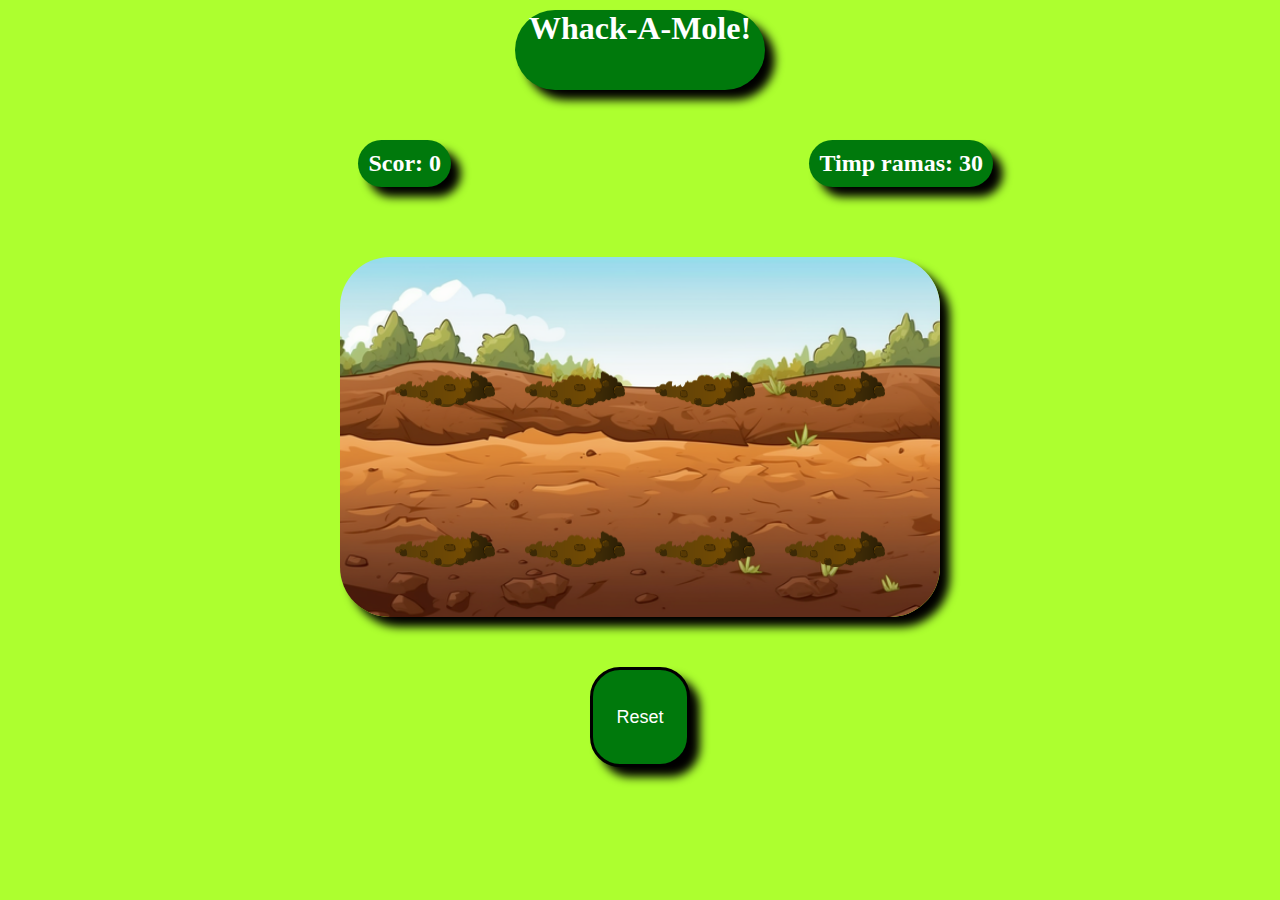
<file: Whack-A-Mole/index.html>
<!DOCTYPE html>
<html lang="en">
<head>
  <meta charset="UTF-8">
  <meta name="viewport" content="width=device-width, initial-scale=1.0">
  <title>Whack-A-Mole</title>
  <link rel="stylesheet" href="style.css">
</head>
<body>
  <h1>Whack-A-Mole!</h1>
  <section class="InfoBoard">
    <h2>Scor:<span id="score"> 0</span></h2>
    <h2>Timp ramas:<span id="time-left"> 30</span></h2>
  </section>
  <section class="BoardGame">
    <div class="hole" id="hole1"></div>
    <div class="hole" id="hole2"></div>
    <div class="hole" id="hole3"></div>
    <div class="hole" id="hole4"></div>
    <div class="hole" id="hole5"></div>
    <div class="hole" id="hole6"></div>
    <div class="hole" id="hole7"></div>
    <div class="hole" id="hole8"></div>
  </section>
  <button id="reset">Reset</button>

  <script src="script.js"></script>
</body>
</html>
</file>
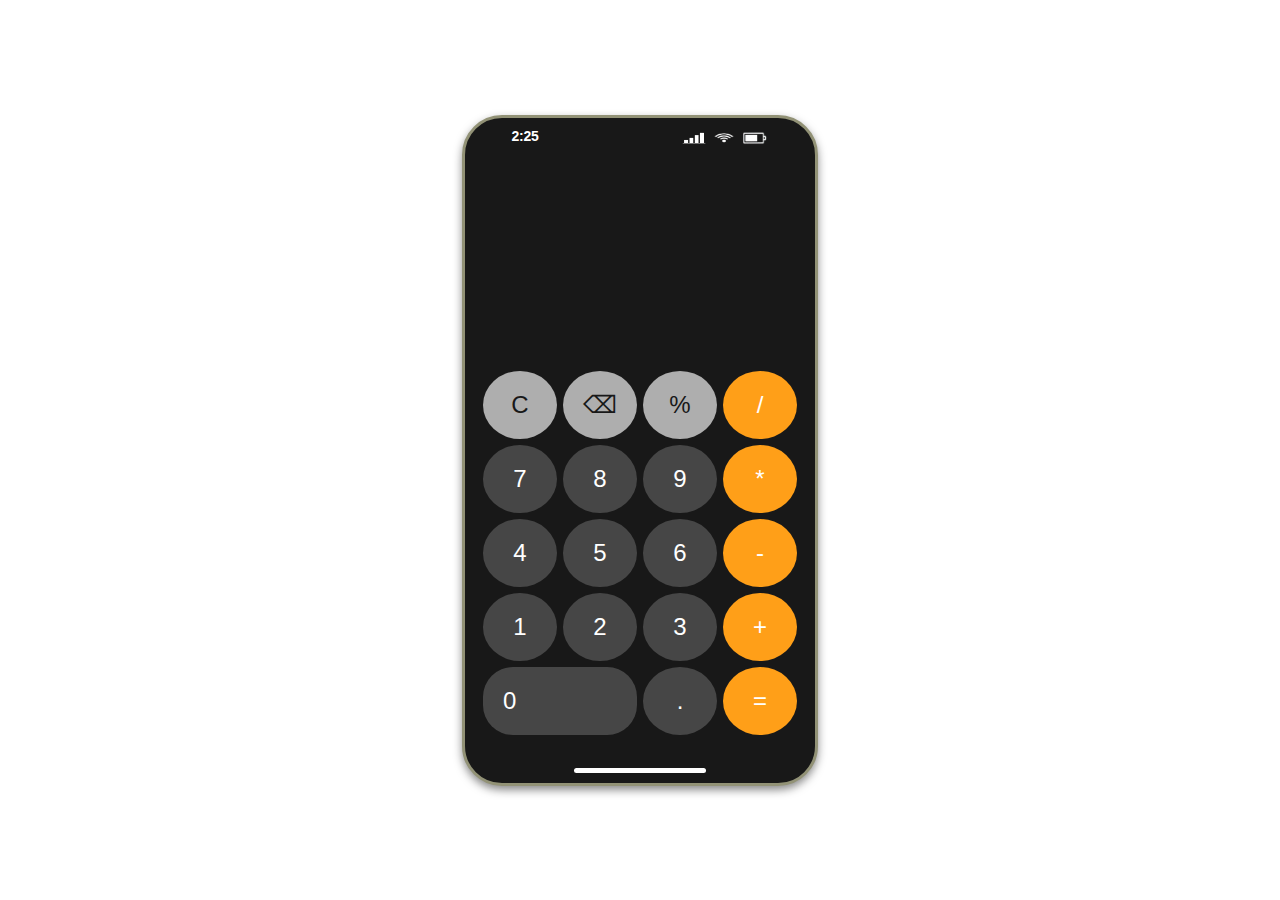
<file: Calculator/Calc.html>
<!DOCTYPE html>
<html lang="en">
<head>
  <meta charset="UTF-8">
  <meta name="viewport" content="width=device-width, initial-scale=1.0">
  <title>Calculator</title>
  <link rel="stylesheet" href="Calc.css">
</head>

<body>
  <div class="calculator">
    <footer>
      <div class="clock">2:25</div>

      <div class="cameraspace"></div>

      <img src="imagini/signal-removebg-preview.png" alt="signal">
      <img src="imagini/1000_F_255400823_Nvu0JhauoywqfOLNLzOIfdpbBV9Cqqe3-removebg-preview.png" alt="wifi">
      <img src="imagini/iphone-battery-icon-22-removebg-preview.png" alt="battery">
    </footer>
    <input type="text" id="display" disabled>
    <div class="buttons">
      <button class="btn gri" onclick="clearDisplay()">C</button>
      <button class="btn gri" onclick="deleteLast()">⌫</button>
      <button class="btn gri" onclick="appendToDisplay('%')">%</button>
      <button class="btn yell" onclick="appendToDisplay('/')">/</button>
      
      <button class="btn" onclick="appendToDisplay('7')">7</button>
      <button class="btn" onclick="appendToDisplay('8')">8</button>
      <button class="btn" onclick="appendToDisplay('9')">9</button>
      <button class="btn yell" onclick="appendToDisplay('*')">*</button>
      
      <button class="btn" onclick="appendToDisplay('4')">4</button>
      <button class="btn" onclick="appendToDisplay('5')">5</button>
      <button class="btn" onclick="appendToDisplay('6')">6</button>
      <button class="btn yell" onclick="appendToDisplay('-')">-</button>
      
      <button class="btn" onclick="appendToDisplay('1')">1</button>
      <button class="btn" onclick="appendToDisplay('2')">2</button>
      <button class="btn" onclick="appendToDisplay('3')">3</button>
      <button class="btn yell" onclick="appendToDisplay('+')">+</button>
      
      <button class="btn zero" onclick="appendToDisplay('0')">0</button>
      <button class="btn period" onclick="appendToDisplay('.')">.</button>
      <button class="btn equal yell" onclick="calculateResult()">=</button>
    </div>
    <div class="box"></div>
  </div>
  <script src="Calc.js"></script>
</body>
</html>
</file>
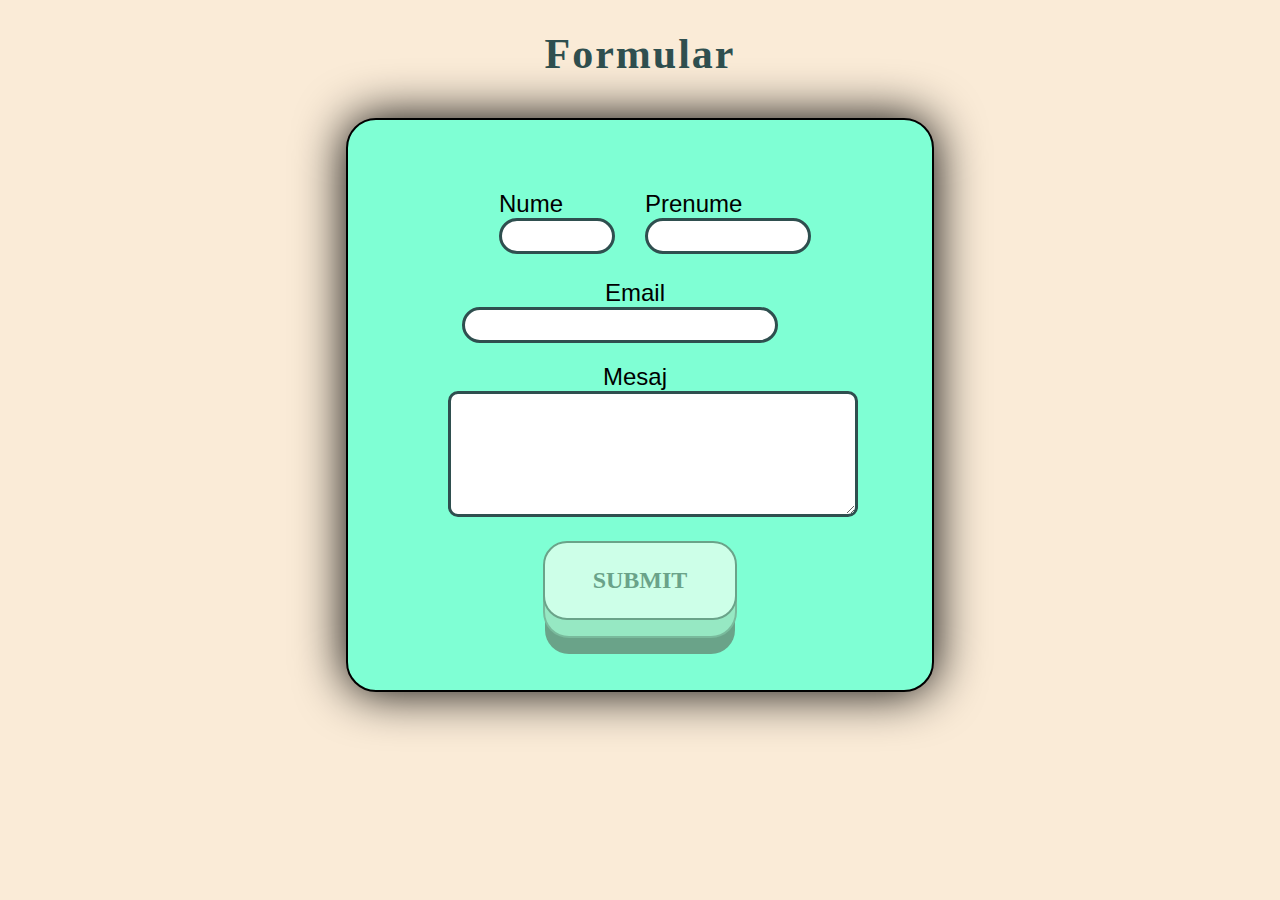
<file: Formular/form.html>
<!DOCTYPE html>
<html lang="en">
<head>
  <meta charset="UTF-8">
  <meta name="viewport" content="width=device-width, initial-scale=1.0">
  <title>Formular</title>
  <link rel="stylesheet" href="form.css">
</head>
<body>
  <h1>Formular</h1>
  
  <form class="forms">
    <div class="names-box cutie">

      <div class="field">
        <label for="nume">Nume</label>
        <input type="text" name="nume" id="nume">
        <span class="error-message" id="nume-error"></span>
      </div>

      <div class="field">
        <label for="prenume">Prenume</label>
        <input type="text" name="prenume" id="prenume" >
        <span class="error-message" id="prenume-error"></span>
      </div>

    </div>
    
    <div class="email cutie">
      <label for="email">Email</label>
      <input type="email" name="email" id="email" >
      <span class="error-message" id="email-error"></span>
    </div>

    <div class="message cutie">
      <label for="msg">Mesaj</label>
      <textarea id="msg" name="message" rows="4" ></textarea>
      <span class="error-message" id="message-error"></span>
    </div>

    <button class="btn">Submit</button>
  </form>
    
  <script src="form.js"></script>
</body>
</html>
</file>
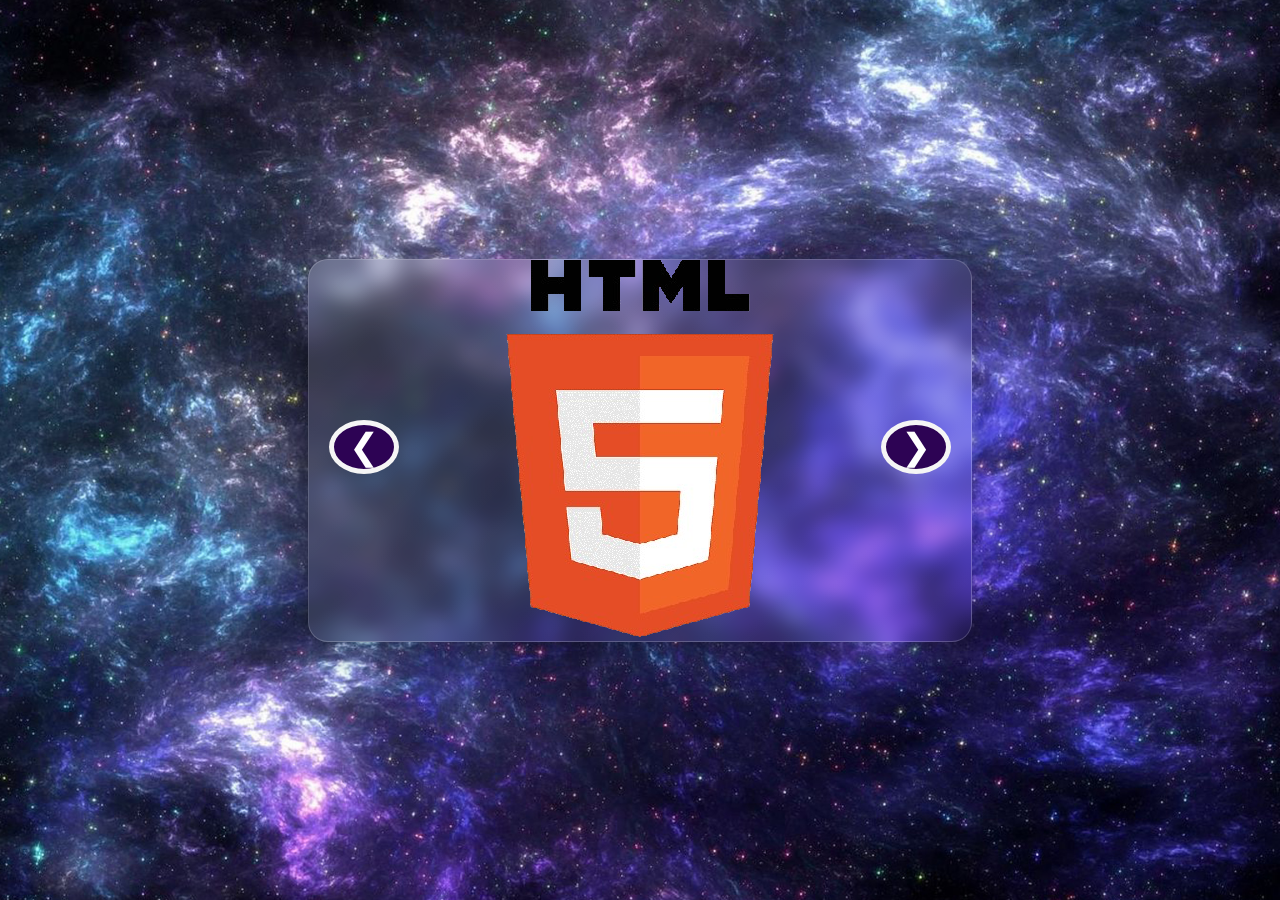
<file: KitSheet/MainPage.html>
<!DOCTYPE html>
<html lang="en">
<head>
  <meta charset="UTF-8">
  <meta name="viewport" content="width=device-width, initial-scale=1.0">
  <title>KitSheet</title>
  <link rel="stylesheet" href="MainPage.css">
</head>
<body>
  <h1></h1>
  <div class="slider">
    <div class="slides">
      <a href="InvataHTML/HTMLPage.html">
        <img class="slide" src="imagini/htmllogo-removebg-preview.png" alt="image #1">
      </a>
      <a href="InvataCSS/invCSS.html">
        <img class="slide" src="imagini/CSS-Logo-removebg-preview.png" alt="image #2">
      </a>
      <a href="InvataJS/invJS.html">
        <img class="slide" src="imagini/JavaScript-Logo-removebg-preview.png" alt="image #3">
      </a>
      <button class="prev" onclick="PrevSlide()">&#10094</button>
      <button class="next" onclick="NextSlide()">&#10095</button>
    </div>
  </div>

  <script src="MainPage.js"></script>
</body>
</html>
</file>
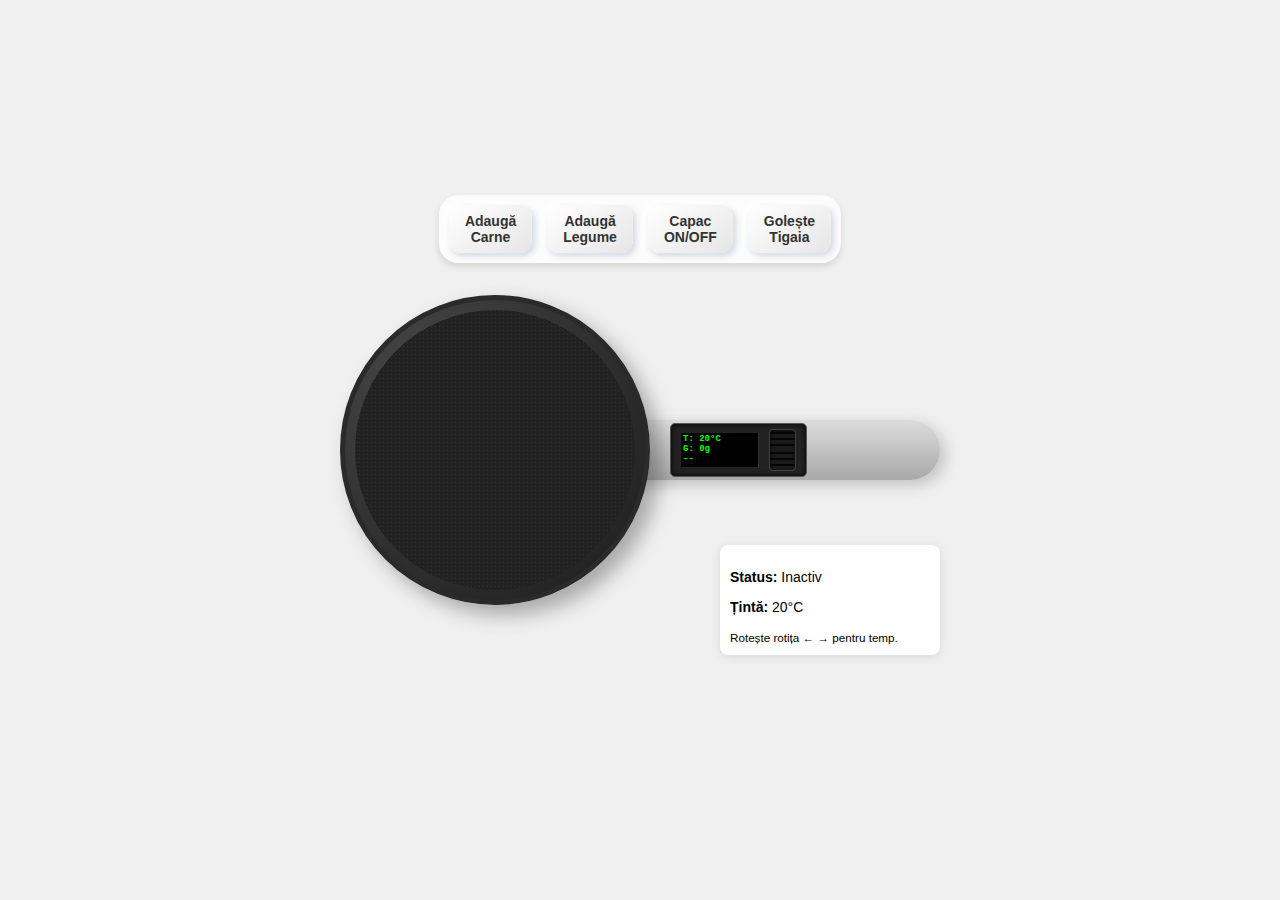
<file: TigaieSmart/tigaie.html>
<!DOCTYPE html>
<html lang="ro">
<head>
    <meta charset="UTF-8">
    <meta name="viewport" content="width=device-width, initial-scale=1.0">
    <title>Tigaie Inteligentă</title>
    <style>
        body {
            display: flex;
            justify-content: center;
            align-items: center;
            min-height: 100vh;
            background-color: #f0f0f0;
            font-family: Arial, sans-serif;
            margin: 0;
        }

        .container {
            position: relative;
            display: flex;
            align-items: center;
        }

        /* Corpul Tigăii */
        .pan_body {
            width: 300px;
            height: 300px;
            background: radial-gradient(circle at 30% 30%, #4a4a4a, #1a1a1a);
            border-radius: 50%;
            position: relative;
            box-shadow: 10px 10px 20px rgba(0,0,0,0.3);
            z-index: 2;
            border: 5px solid #2a2a2a;
            overflow: hidden; /* Important pentru capac */
        }

        .pan_inner {
            width: 280px;
            height: 280px;
            background-color: #111;
            border-radius: 50%;
            position: absolute;
            top: 50%;
            left: 50%;
            transform: translate(-50%, -50%);
            /* Efect de teflon */
            background-image: url('[data-uri]');
            display: flex;
            justify-content: center;
            align-items: center;
            font-size: 80px; /* Pentru emoji-uri mâncare */
            user-select: none;
            z-index: 1;
        }

        /* Capac Smart AR */
        .lid {
            position: absolute;
            top: 0;
            left: 0;
            width: 100%;
            height: 100%;
            border-radius: 50%;
            background: rgba(200, 220, 255, 0.2); /* Sticlă transparentă */
            border: 2px solid rgba(255, 255, 255, 0.5);
            box-shadow: inset 0 0 20px rgba(255, 255, 255, 0.3);
            z-index: 5;
            pointer-events: none; /* Lasă click-urile să treacă */
            opacity: 0;
            transition: opacity 0.5s, backdrop-filter 0.5s;
            display: flex;
            justify-content: center;
            align-items: center;
            overflow: hidden;
        }

        .lid.visible {
            opacity: 1;
            pointer-events: auto;
        }

        /* Abur */
        .lid.steamy {
            background: rgba(255, 255, 255, 0.6);
            backdrop-filter: blur(10px); /* Efect de aburire */
        }

        /* Proiecție AR */
        .ar-projection {
            font-size: 80px;
            opacity: 0;
            filter: drop-shadow(0 0 10px cyan); /* Efect hologramă */
            transition: opacity 0.3s;
            transform: scale(0.9);
            color: rgba(255, 255, 255, 0.9);
        }

        .lid.ar-active .ar-projection {
            opacity: 1;
            animation: holo-flicker 2s infinite;
        }

        @keyframes holo-flicker {
            0% { opacity: 0.8; }
            5% { opacity: 0.9; }
            10% { opacity: 0.8; }
            15% { opacity: 1; }
            50% { opacity: 0.9; filter: drop-shadow(0 0 15px cyan); }
            100% { opacity: 0.8; }
        }

        /* Indicator AR */
        .ar-badge {
            position: absolute;
            top: 20px;
            font-family: 'Courier New', monospace;
            font-size: 10px;
            color: cyan;
            border: 1px solid cyan;
            padding: 2px 5px;
            background: rgba(0, 50, 50, 0.8);
            opacity: 0;
            transition: opacity 0.3s;
        }

        .lid.ar-active .ar-badge {
            opacity: 1;
        }
        .camera-lens {
            width: 12px;
            height: 12px;
            background: radial-gradient(circle at 30% 30%, #444, #000);
            border: 2px solid #555;
            border-radius: 50%;
            position: absolute;
            left: -5px; /* Pe marginea dinspre tigaie */
            top: 50%;
            transform: translateY(-50%);
            z-index: 10;
            box-shadow: 0 0 5px rgba(0,0,0,0.5);
        }
        
        .camera-lens::after {
            content: '';
            position: absolute;
            top: 2px;
            left: 3px;
            width: 3px;
            height: 3px;
            background: rgba(255,255,255,0.4);
            border-radius: 50%;
        }

        /* Mânerul */
        .handle {
            width: 250px;
            height: 60px; 
            background: linear-gradient(to bottom, #dcdcdc, #a9a9a9);
            border-radius: 0 30px 30px 0;
            position: relative;
            z-index: 1;
            margin-left: -20px; /* Conectare vizuală */
            display: flex;
            align-items: center;
            justify-content: start; /* Centrat */
            gap: 15px; /* Spațiu între ecran și buton */
            padding: 0 20px 0 40px;
            box-shadow: 5px 5px 15px rgba(0,0,0,0.2);
        }

        /* Container Tehnologie */
        .tech-interface {
            display: flex;
            align-items: center;
            gap: 10px;
            background: #222;
            padding: 5px 10px;
            border-radius: 5px;
            border: 1px solid #555;
            box-shadow: inset 0 0 5px #000;
        }

        /* Ecranul */
        .screen {
            background-color: #000;
            color: #0f0; /* LED verde */
            font-family: 'Courier New', monospace;
            padding: 2px;
            width: 70px; /* Mai mic */
            font-weight: bold;
            display: flex;
            flex-direction: column; /* Vertical */
            justify-content: center;
            font-size: 9px;
            line-height: 1.1;
            border-right: 1px solid #333;
            padding-right: 5px;
        }

        .screen span {
            display: block;
            white-space: nowrap;
        }
        
        .label {
            display: none; /* Ascundem etichetele vechi pentru un look mai curat */
        }

        /* Butonul Rotativ - Integrat */
        .knob-container {
            position: relative;
            width: 25px; 
            height: 40px; 
            background-color: #1a1a1a;
            border-radius: 4px;
            box-shadow: inset 1px 1px 3px rgba(0,0,0,0.8);
            overflow: hidden;
            border: 1px solid #444;
        }

        .knob {
            width: 100%;
            height: 100%;
            background: linear-gradient(to right, #222, #555, #222); /* Efect cilindric vertical */
            cursor: ns-resize; /* Cursor sus-jos */
            position: relative;
            /* Model zimțat orizontal */
            background-image: repeating-linear-gradient(
                0deg,
                transparent,
                transparent 4px,
                rgba(0,0,0,0.8) 4px,
                rgba(0,0,0,0.8) 6px
            );
            background-size: 100% 20px;
            background-position: 0 0;
            transition: background-position 0.1s ease-out;
        }
        
        /* Eliminăm indicatorul vechi */
        .knob::after {
            display: none;
        }

        .controls-info {
            position: absolute;
            bottom: -50px;
            right: 0;
            background: white;
            padding: 10px;
            border-radius: 8px;
            box-shadow: 0 2px 10px rgba(0,0,0,0.1);
            font-size: 14px;
            width: 200px;
        }

        .simulation-controls {
            position: absolute;
            top: -100px;
            left: 50%;
            transform: translateX(-50%);
            display: flex;
            gap: 15px;
            background: rgba(255,255,255,0.8);
            padding: 10px;
            border-radius: 20px;
            box-shadow: 0 4px 6px rgba(0,0,0,0.1);
        }

        .sim-btn {
            padding: 8px 16px;
            cursor: pointer;
            background: linear-gradient(145deg, #ffffff, #e6e6e6);
            border: none;
            border-radius: 12px;
            font-size: 14px;
            font-weight: bold;
            color: #333;
            box-shadow: 3px 3px 6px #d1d9e6, -3px -3px 6px #ffffff;
            transition: all 0.2s ease;
        }
        
        .sim-btn:hover {
            transform: translateY(-2px);
            box-shadow: 4px 4px 8px #d1d9e6, -4px -4px 8px #ffffff;
        }

        .sim-btn:active {
            transform: translateY(0);
            box-shadow: inset 3px 3px 6px #d1d9e6, inset -3px -3px 6px #ffffff;
        }
    </style>
</head>
<body>

    <div class="container">
        <!-- Controale Simulare -->
        <div class="simulation-controls">
            <button class="sim-btn" onclick="addFood('🥩', 'Friptură', 250)">Adaugă Carne</button>
            <button class="sim-btn" onclick="addFood('🥦', 'Legume', 150)">Adaugă Legume</button>
            <button class="sim-btn" onclick="toggleLid()">Capac ON/OFF</button>
            <button class="sim-btn" onclick="addFood(null, null, 0)">Golește Tigaia</button>
        </div>

        <!-- Tigaia -->
        <div class="pan_body">
            <div class="pan_inner" id="panContent"></div>
            <!-- Capacul AR -->
            <div class="lid" id="smartLid">
                <div class="ar-badge">AR VISION: ACTIVE</div>
                <div class="ar-projection" id="arContent"></div>
            </div>
        </div>

        <!-- Mânerul cu tehnologie -->
        <div class="handle">
            
            <!-- Camera Lens -->
            <div class="camera-lens" title="Smart Camera"></div>

            <!-- Interfață Integrată -->
            <div class="tech-interface">
                <!-- Ecran Vertical -->
                <div class="screen" id="mainScreen">
                    <span id="tempDisplay">T: 20°</span>
                    <span id="weightDisplay">G: 0g</span>
                    <span id="foodDisplay">--</span>
                </div>

                <!-- Buton Rotativ (Scroll) -->
                <div class="knob-container">
                    <div class="knob" id="tempKnob" title="Scroll pentru Temperatură"></div>
                </div>
            </div>

        </div>

        <div class="controls-info">
            <p><strong>Status:</strong> <span id="status">Inactiv</span></p>
            <p><strong>Țintă:</strong> <span id="targetDisplay">20°C</span></p>
            <small>Rotește rotița ← → pentru temp.</small>
        </div>
    </div>

    <script>
        const knob = document.getElementById('tempKnob');
        const tempDisplay = document.getElementById('tempDisplay');
        const weightDisplay = document.getElementById('weightDisplay');
        const foodDisplay = document.getElementById('foodDisplay');
        const targetDisplay = document.getElementById('targetDisplay');
        const statusDisplay = document.getElementById('status');
        const panContent = document.getElementById('panContent');
        const smartLid = document.getElementById('smartLid');
        const arContent = document.getElementById('arContent');
        
        // Stare
        let scrollPosition = 0;
        let targetTemp = 20; 
        let currentTemp = 20; 
        let isHeating = false;
        let currentWeight = 0;
        let currentFood = null;
        let currentEmoji = null;
        let noFoodTimer = 0; 
        let isLidOn = false;

        // Simulare Adăugare Mâncare (Camera & Cântar)
        window.addFood = function(emoji, name, weight) {
            const panInner = document.getElementById('panContent');
            if (emoji) {
                panInner.innerHTML = emoji;
                currentEmoji = emoji;
                currentWeight = weight;
                currentFood = name;
                foodDisplay.innerText = name ? name.toUpperCase() : '--';
                // Actualizăm și proiecția AR
                arContent.innerText = emoji; 
            } else {
                panInner.innerHTML = '';
                currentEmoji = '';
                currentWeight = 0;
                currentFood = null;
                foodDisplay.innerText = "--";
                arContent.innerText = '';
            }
            // Update imediat la cântar
            weightDisplay.innerText = `G: ${currentWeight}g`;
        };

        window.toggleLid = function() {
            isLidOn = !isLidOn;
            if (isLidOn) {
                smartLid.classList.add('visible');
            } else {
                smartLid.classList.remove('visible', 'steamy', 'ar-active');
            }
        };
        
        // Logica pentru rotația butonului (interacțiune simplificată cu scroll)
        knob.addEventListener('wheel', (e) => {
            e.preventDefault();
            
            // Ajustăm scroll-ul
            if (e.deltaY < 0) {
                scrollPosition -= 4; // Mutăm zimții în sus
                targetTemp += 5;
            } else {
                scrollPosition += 4; // Mutăm zimții în jos
                targetTemp -= 5;
            }

            // Limite temperatură (0 - 300 grade)
            if (targetTemp < 0) targetTemp = 0;
            if (targetTemp > 300) targetTemp = 300;
            
            updateUI();
        });

        // Alternativă drag (click și mișcare sus/jos - pentru vertical)
        let isDragging = false;
        let startY = 0; 

        knob.addEventListener('mousedown', (e) => {
            isDragging = true;
            startY = e.clientY; 
            document.body.style.cursor = 'ns-resize'; 
        });

        document.addEventListener('mouseup', () => {
            isDragging = false;
            document.body.style.cursor = 'default';
        });

        document.addEventListener('mousemove', (e) => {
            if (!isDragging) return;
            
            const delta = startY - e.clientY;
            if (Math.abs(delta) > 5) { // Sensibilitate
                if (delta > 0) { // Drag sus -> crește temp
                    scrollPosition -= 2; 
                    targetTemp += 2;
                } else { // Drag jos -> scade temp
                    scrollPosition += 2; 
                    targetTemp -= 2;
                }
                
                // Limite temperatură
                if (targetTemp < 0) targetTemp = 0;
                if (targetTemp > 300) targetTemp = 300;
                
                startY = e.clientY;
                updateUI();
            }
        });

        function updateUI() {
            // Animăm poziția fundalului pe axa Y pentru vertical
            knob.style.backgroundPosition = `0 ${scrollPosition}px`;
            
            targetDisplay.innerText = `${targetTemp}°C`;
            
            // Verificăm dacă pornim încălzirea
            if (targetTemp > currentTemp) {
                statusDisplay.innerText = "Se încălzește...";
                statusDisplay.style.color = "orange";
                isHeating = true;
            } else if (targetTemp < currentTemp) {
                statusDisplay.innerText = "Se răcește...";
                statusDisplay.style.color = "blue";
                isHeating = true; // Tehnic, tot proces activ e
            } else {
                statusDisplay.innerText = "Stabil";
                statusDisplay.style.color = "green";
                isHeating = false;
            }
        }

        // Simulare fizică termică (loop)
        setInterval(() => {
            // Oprire automată dacă tigaia e goală și caldă
            if (!currentFood && targetTemp > 0) {
                noFoodTimer++;
                // 100 ticks * 100ms = 10 secunde
                if (noFoodTimer > 100) {
                    targetTemp = 0;
                    statusDisplay.innerText = "AUTO-OFF (Tigaie goală)";
                    statusDisplay.style.color = "red";
                    // Resetăm și UI-ul pentru a reflecta oprirea, dar păstrăm mesajul de eroare
                    knob.style.backgroundPosition = `0 0`; // Reset vizual knob (opțional)
                    scrollPosition = 0;
                    // Scurtcircuităm updateUI standard pentru a nu suprascrie mesajul imediat
                    isHeating = false;
                } else if (noFoodTimer > 70) {
                     // Avertisment ultimele 3 secunde
                     statusDisplay.innerText = `Oprire în ${(100 - noFoodTimer)/10}s...`;
                     statusDisplay.style.color = "red";
                }
            } else {
                noFoodTimer = 0;
            }

            if (currentTemp < targetTemp) {
                // Încălzire (mai rapidă)
                currentTemp += 1;
            } else if (currentTemp > targetTemp) {
                // Răcire (mai lentă)
                currentTemp -= 0.5;
            }
            
            // Rotunjire pentru afișare curată
            let displayTemp = Math.round(currentTemp);
            tempDisplay.innerText = `T: ${displayTemp}°C`;

            // Efect fonic/vizual gătit
            if (currentFood && currentTemp > 100) {
                 statusDisplay.innerText = `Se gătește ${currentFood}...`;
                 // Mică animație de fierbere (tremurat)
                 if (Math.random() > 0.5) {
                     panContent.style.transform = `translate(-50%, -50%) rotate(${Math.random() * 2 - 1}deg)`;
                 }
            } else {
                panContent.style.transform = 'translate(-50%, -50%)';
            }
            
            // Logica suplimentară de stare
            if (!currentFood || currentTemp <= 100) {
                 if (Math.abs(currentTemp - targetTemp) < 1 && isHeating) {
                    statusDisplay.innerText = "Temperatură atinsă";
                    statusDisplay.style.color = "green";
                } else if (!isHeating && noFoodTimer <= 70) {
                    // Evităm suprascrierea mesajului de auto-off warning
                     statusDisplay.innerText = "Inactiv";
                     statusDisplay.style.color = "black";
                }
            }

            // Gestionare Capac AR și Abur
            if (isLidOn) {
                if (currentTemp > 80) {
                    smartLid.classList.add('steamy');
                    // Activăm AR dacă e prea mult abur și nu vedem mâncarea
                    smartLid.classList.add('ar-active');
                    // Mesaj prioritar
                    statusDisplay.innerText = "Mod AR: Activat (Abur)";
                    statusDisplay.style.color = "cyan";
                } else {
                    smartLid.classList.remove('steamy', 'ar-active');
                }
            }

            // Logica Display Roșu la Pericol (Hot Surface)
            const mainScreen = document.getElementById('mainScreen');
            // Considerăm "încins" peste 50 de grade
            if (currentTemp > 50) {
                 mainScreen.className = "screen danger";
                 mainScreen.style.color = "#ff3333"; // Asigurăm culoarea inline
                 mainScreen.style.borderColor = "red";
                 // Adăugăm un efect de pulsare pentru pericol
                 if (currentTemp > 100) {
                     mainScreen.style.boxShadow = `0 0 ${Math.abs(Math.sin(Date.now()/200))*10 + 5}px red`;
                 } else {
                     mainScreen.style.boxShadow = "0 0 5px red";
                 }
            } else {
                 mainScreen.className = "screen";
                 mainScreen.style.color = "#0f0"; // Revenire la verde
                 mainScreen.style.borderColor = "#333";
                 mainScreen.style.boxShadow = "none";
            }

            // Schimbare culoare "mancare" sau fundal tigaie în funcție de temperatură
            const panInner = document.querySelector('.pan_inner');
            if (currentTemp > 50) {
                 // Ușor efect de roșeață la temperaturi mari
                 let redAmount = Math.min((currentTemp - 50) / 250 * 50, 50); 
                 panInner.style.boxShadow = `inset 0 0 ${redAmount}px rgba(255, 50, 0, ${redAmount/100})`;
            } else {
                panInner.style.boxShadow = 'none';
            }

        }, 100); // Actualizare la fiecare 100ms
    </script>
</body>
</html>
</file>
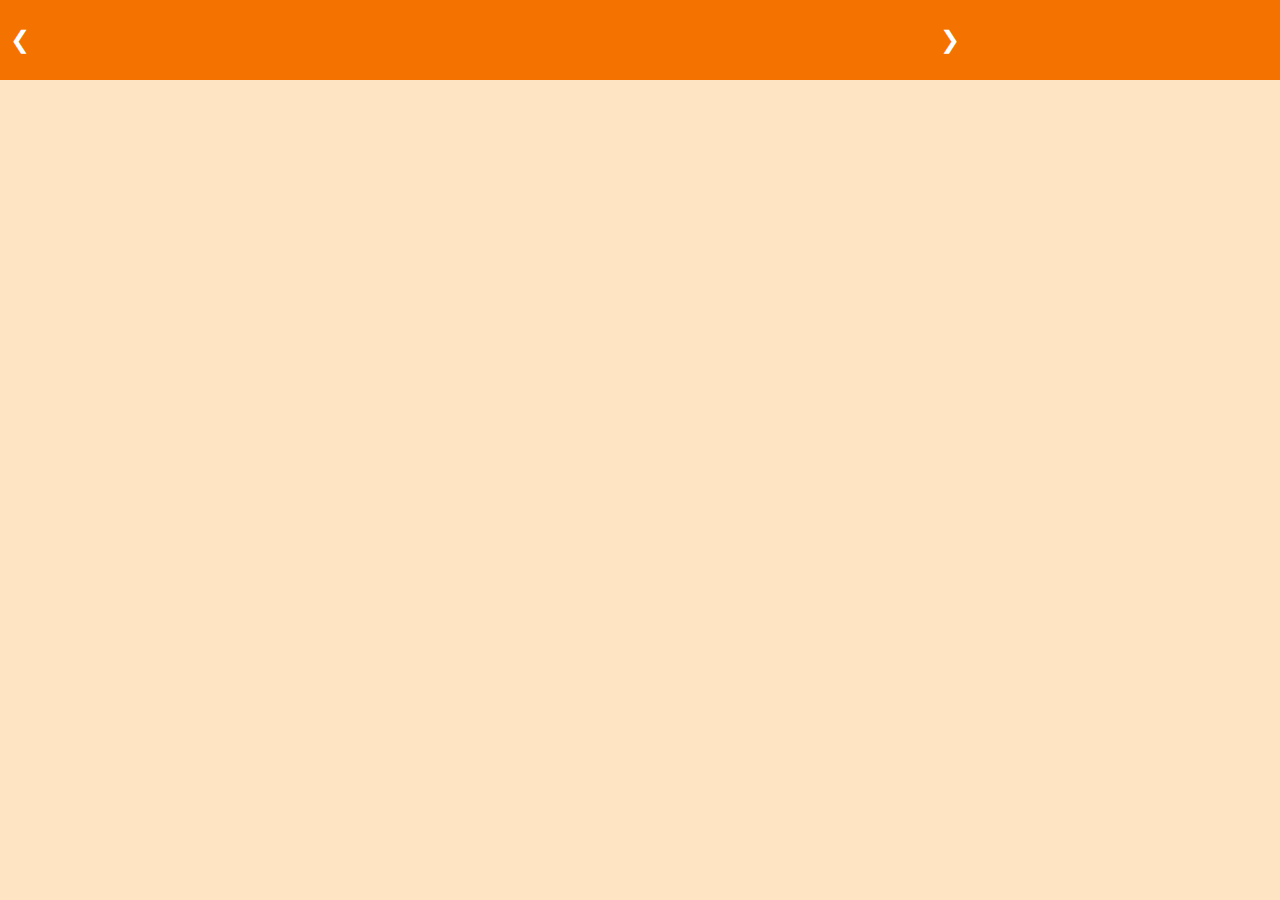
<file: KitSheet/InvataHTML/HTMLPage.html>
<!DOCTYPE html>
<html lang="en">
<head>
  <meta charset="UTF-8">
  <meta name="viewport" content="width=device-width, initial-scale=1.0">
  <title>KitSheet</title>
  <link rel="stylesheet" href="HTMLPage.css">
</head>

<body>
  <header>
    <div class="carousel">
    <button class="carousel-btn prev">&#10094</button>
      <ul>
        <li class="listitem"><a href="#docoutline" alt="listitem #1">Document Outline</a></li>
        <li class="listitem"><a href="#comments" alt="listitem #2">Comments</a></li>
        <li class="listitem"><a href="#pageinfo" alt="listitem #3">Page Information</a></li>
        <li class="listitem"><a href="#docstructure" alt="listitem #4">Document Structure</a></li>
        <li class="listitem"><a href="#links" alt="listitem #5">Links</a></li>
        <li class="listitem"><a href="#markup" alt="listitem #6">Text Markup</a></li>
        <li class="listitem"><a href="#lists" alt="listitem #7">Lists</a></li>
        <li class="listitem"><a href="#forum" alt="listitem #8">Forums</a></li>
        <li class="listitem"><a href="#tables" alt="listitem #9">Tables</a></li>
      </ul>
      <button class="carousel-btn next">&#10095</button>
    </div>
    
  </header>
  <script src="HTMLPage.js"></script>
</body>
</html>
</file>
<file: Whack-A-Mole/style.css>
* {
  margin: 0;
  padding: 0;
}

body {
  display: flex;
  flex-direction: column;
  justify-content: center;
  align-items: center;
  background-color: greenyellow;
}

.InfoBoard {
  display: flex;
  width: 100%;
}

h1 {
  background-color: rgb(0, 121, 12);
  color: rgb(255, 255, 255);
  border-radius: 100px;
  box-shadow: 10px 10px 10px black;
  width: 250px;
  text-align: center;
  align-items: center;
  margin-top: 10px;
  margin-bottom: 50px;
  height: 80px;
  font-family: Georgia, 'Times New Roman', Times, serif;
}

h2 {
  margin-left: 28%;
  background-color: rgb(0, 121, 12);
  color: white;
  border-radius: 100px;
  box-shadow: 10px 10px 10px black;
  padding: 10px;
}

.BoardGame {
  display: grid;
  background: url(imagini/pngtree-cartoon-dirt-ground-layer-fun-game-texture-for-level-design-image_13880734.png) no-repeat;
  background-size: 700px;
  align-items: center;
  border-radius: 50px;
  justify-content: center;
  width: 600px;
  height: 310px;
  padding-top: 50px;
  grid-template-columns: repeat(4,120px);
  place-items: center;
  grid-gap: 10px;
  margin-top: 70px;
  box-shadow: 10px 10px 10px black;
}

.hole {
  width: 100px;
  height: 100px;
  background: url(imagini/hole.png) no-repeat;
  background-size: 100px;
}

.hole:hover {
  cursor: pointer;
}

.hole.active {
  background: url(imagini/png-clipart-jumping-mole-cartoon-whack-s-comics-mammal-removebg-preview.png) no-repeat;
  background-size: 100px;
}

img {
  width: 100%;
  height: 100%;
}

button {
  width: 100px;
  height: 100px;
  margin-top: 50px;
  margin-bottom: 50px;
  background-color: rgb(0, 121, 12);
  border: solid 3px black;
  border-radius: 30px;
  box-shadow: 10px 10px 10px black;
  font-size: large;
  font-family: Impact, Haettenschweiler, 'Arial Narrow Bold', sans-serif;
  color: white;
  cursor: pointer;
}

button:hover {
  box-shadow: inset 5px 5px 5px black;
}
</file>
<file: Calculator/Calc.css>
* {
    margin: 0;
    padding: 0;
  }

  body {
    background-color: white;
    display: flex;
    justify-content: center;
    align-items: center;
    height: 100vh;
  }

  .calculator {
    display: flex;
    flex-direction: column;
    align-items: center;
    width: 330px;
    padding: 10px;
    background-color: black;
    border: 3px solid rgb(135, 135, 104);
    border-radius: 40px;
    opacity: 90%;
    justify-content: center;
    box-shadow: 0 4px 8px rgba(0, 0, 0, 0.5);
  }

  .clock {
    color: white;
    font-family: -apple-system, BlinkMacSystemFont, "Segoe UI", Roboto, "Helvetica Neue", Arial, sans-serif;
    font-weight: 600;
    font-size: 14px;
    letter-spacing: -0.2px;
  }

  footer {
    display: flex;
  }

  .cameraspace {
    width: 100px;
    margin-right: 40px;
  }

  img {
    width: 30px;
    height: 20px;
  }

  .box {
    background-color: white;
    width: 40%;
    color: white;
    height: 5px;
    border-radius: 10px;
    margin-top: 30px;
  }

  #display {
    height: auto;
    width: 80%;
    height: 100px;
    padding-top: 100px;
    padding-bottom: 20px;
    border: 0;
    background-color: black;
    border-radius: 10px;
    font-size: 56px;
    color: white;
    text-align: right;
    padding-left: 20px;
    padding-right: 20px;
    overflow: hidden;
  }

  .btn{
    padding: 20px;
    border-radius: 100%;
    background-color: rgb(51, 51, 51);
    border: 0;
    color: white;
    font-size: 24px;
    margin: 3px;
    box-shadow: 0 4px 8px rgba(0, 0, 0, 0.2);
  }

  .btn:hover{
    cursor: pointer;
    box-shadow: inset 0px 0px 5px;
  }

  .buttons {
    display: grid;
    grid-template-columns: repeat(4, 1fr);
  }

  .zero{
    grid-column-start: 1;
    grid-column-end: 3;
    border-radius: 30px;
    
    text-align: start;
  }

  .period{
    grid-column-start: 3;
    grid-column-end: 4;
  }

  .equal {
    grid-column-start: 4;
    grid-column-end: 5;
  }

  .yell {
    background-color: rgb(255, 149, 0);
  }

  .gri {
    background-color: rgb(166, 166, 166);
    color: black;
  }
</file>
<file: Formular/form.css>
* {
  padding: 0;
  border: 0;
  margin: 0;
}

body {
  display: flex;
  flex-direction: column;
  justify-content: center;
  align-items: center;
  background-color: antiquewhite;
}

h1 {
  margin-top: 30px;
  font-family: fantasy;
  letter-spacing: 2px;
  font-size: 42px;
  color:darkslategray;
}

.forms {
  margin-top: 40px;
  width: 30%;
  text-align: center;
  height: 100%;
  background-color: aquamarine;
  border-radius: 30px;
  padding: 100px;
  box-shadow: 0 0 50px black;
  border: 2px solid black;
  padding-bottom: 50px;
  padding-top: 50px;
}

.names-box {
  display: flex;
  justify-content: center;
}

label {
  font-size: 24px;
  text-align: start;
  margin-right: 10px;
  font-family: sans-serif;
}

.cutie {
  margin-top: 20px;
}


input {
  width: 100px;
  height: 30px;
  border-radius: 20px;
  border: 3px solid darkslategray;
}

#email {
  width: 290px;
  margin-right: 40px;
  padding-left: 20px;
  font-size: 18px;
}

#prenume {
  width: 150px;
  padding-left: 10px;
  font-size: 18px;
}

#nume {
  font-size: 18px;
  padding-left: 10px;
}

textarea {
  width: 100%;
  height: 100px;
  padding: 10px;
  font-size: 22px;
  border-radius: 10px;
  border: 3px solid darkslategray;
}

.field {
  display: flex;
  flex-direction: column;
  margin-left: 30px;
}

/* inspiratie buton: https://www.codewithrandom.com/2024/02/12/css-3d-buttons-3/ */

:root {
  --colorShadeA: rgb(106, 163, 137);
  --colorShadeB: rgb(121, 186, 156);
  --colorShadeC: rgb(150, 232, 195);
  --colorShadeD: rgb(187, 232, 211);
  --colorShadeE: rgb(205, 255, 232);
}

button {
  position: relative;
  display: inline-block;
  cursor: pointer;
  outline: none;
  border: 0;
  vertical-align: middle;
  text-decoration: none;
  font-size: 1.5rem;
  color: var(--colorShadeA);
  font-weight: 700;
  text-transform: uppercase;
  font-family: inherit;
}

.error-message {
  color: red;
  font-size: 14px;
  margin-top: 5px;
}

button.btn {
  margin-top: 20px;
  margin-bottom: 20px;
  padding: 1em 2em;
  border: 2px solid var(--colorShadeA);
  border-radius: 1em;
  background: var(--colorShadeE);
  transform-style: preserve-3d;
  transition: all 175ms cubic-bezier(0,0,1,1);
}

button.btn:before {
  position: absolute;
  content: "";
  width: 100%;
  height: 100%;
  top: 0;
  left: 0;
  right: 0;
  bottom: 0;
  background: var(--colorShadeC);
  border-radius: inherit;
  box-shadow: 0 0 0 2px var(--colorShadeB), 0 0.75em 0 0 var(--colorShadeA);
  transform: translate3d(0, 0.75em, -1em);
  transition: all 175ms cubic-bezier(0, 0, 1, 1);
}

button.btn:hover {
  background: var(--colorShadeD);
  transform: translate(0, 0.375em);
}

button.btn:hover::before {
  transform: translate3d(0, 0.75em, -1em);
}

button.btn:active {
  transform: translate(0em, 0.75em);
}

button.btn:active::before {
  transform: translate3d(0, 0, -1em);

  box-shadow: 0 0 0 2px var(--colorShadeB), 0 0.25em 0 0 var(--colorShadeB);
}
</file>
<file: KitSheet/MainPage.css>
* {
  margin: 0;
  padding: 0;
}

body {
  display: flex;
  justify-content: center;
  align-items: center;
  min-height: 100vh;
  background: url('imagini/blue_purple_galaxy_stars_nebulae_clusters_space_hd_space.jpg') no-repeat;
  background-size: cover;
  background-position: center;
}

.slides{
  text-align: center;
  height: auto;
  width: auto;
}

.slider {
  position: relative;
  text-align: center;
  align-items: center;
  width: auto;
  height: auto;
  overflow: hidden;
  background: linear-gradient(135deg, rgba(255,255,255,0.1), rgba(255,255,255,0));
  backdrop-filter: blur(10px);
  -webkit-backdrop-filter: blur(10px);
  border-radius: 20px;
  border: 1px solid rgba(255,255,255,0.18);
  box-shadow: 0 8px 32px 0 rgba(0, 0, 0, 0.37)
}

.slides img {
  width: 100%;
  display: none;
}

img.displaySlide
{
  display: inline-block;
  width: auto;
  margin: 0;
  border: 0;
  animation-name: startfade;
  animation-duration: 1.5s;
}

img.endSlide{
  animation-name: endfade;
  animation-duration: 1.5s;
}

.slides button{
  position: absolute;
  top: 42%;
  border-radius: 100%;
  /* transform: translate(-50%); */
  font-size: 36px;
  background-color: rgb(45, 3, 84);
  color:rgb(255, 255, 255);
  border: none;
  cursor: pointer;
  padding: 1px 15px;
  border: 5px solid whitesmoke;
}

.prev{
  left: 20px;
}

.next{
  right: 20px;
}

@keyframes startfade{
  from{opacity: .5}
  to{opacity: 1}
}
</file>
<file: KitSheet/InvataHTML/HTMLPage.css>
* {
  margin: 0;
  padding: 0;
}

body {
  background-color: bisque;
  align-items: center;
}

header {
  background-color: rgb(244, 114, 0);
  display: flex;
  align-items: center;
  position: relative;
  overflow: hidden;
}


.carousel {
  display: flex;
  width: 75%;
  align-items: center;
  overflow: hidden;
  height: 80px;
  
}

header ul {
   display: flex;
   list-style-type: none;
}

header ul li {
  flex: 0 0 auto;
}

header ul a {
  margin-left: 30px;
  font-size: large;
  text-decoration: none;
  font-family: sans-serif;
  color: white;
  background-color: black;
  padding: 10px;
  border-radius: 30px;
  border: 4px solid rgb(113, 71, 44);
  box-shadow: 0 3px 13px 0 rgb(250, 207, 169);
  display: none;
}

a.displayItem{
  display: inline-block;
}

header ul li:first-child a {
  margin-left: 0;
}

.carousel-btn {
  background: none;
  border: none;
  color: white;
  font-size: 1.5rem;
  cursor: pointer;
  position: absolute;
  top: 50%;
  transform: translateY(-50%);
}

.prev {
  left: 10px;
}

.next {
  right: 25%;
}
</file>
